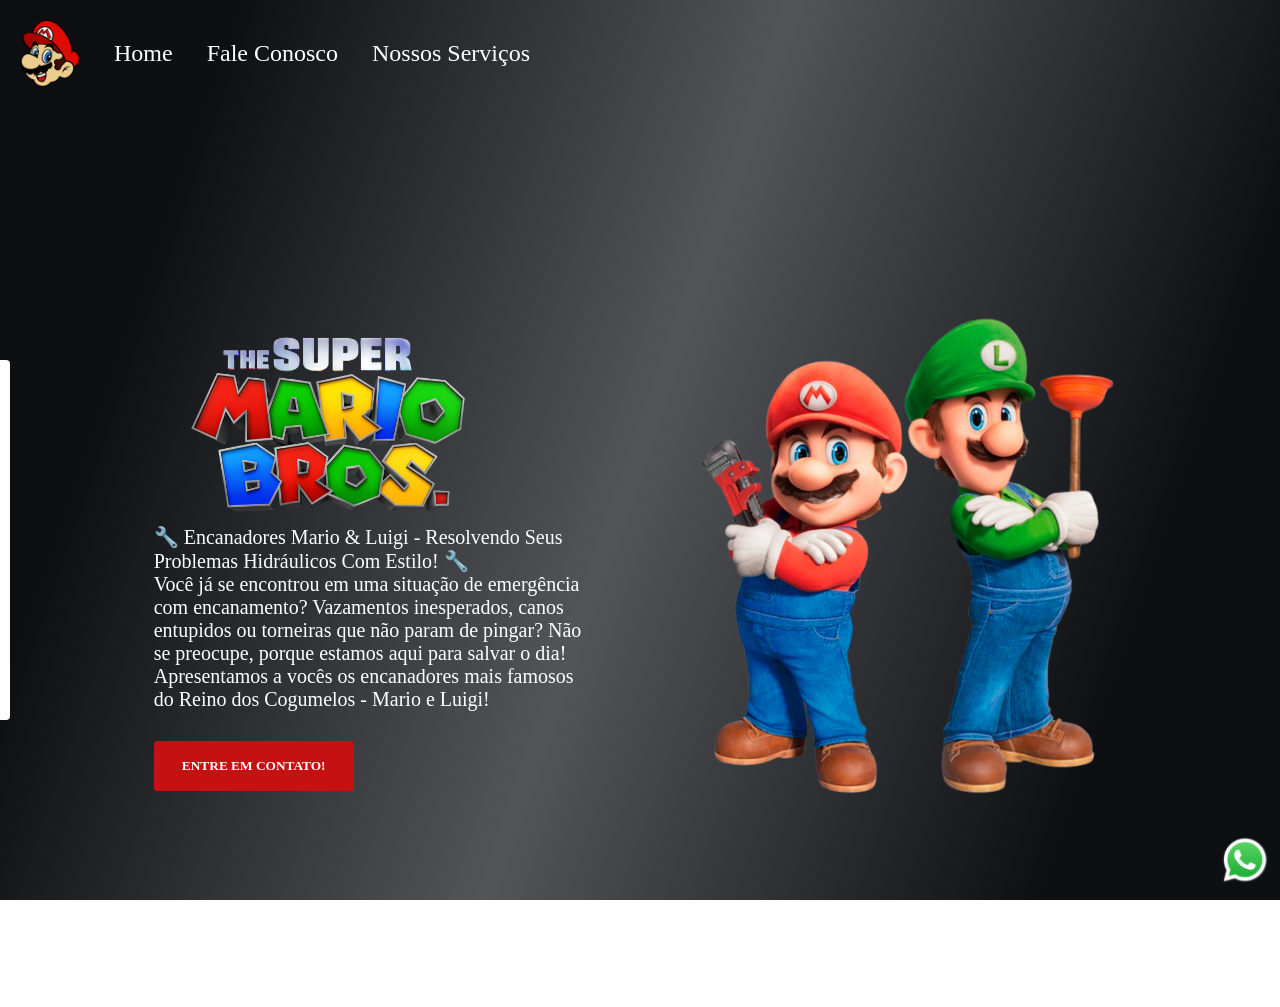
<file: index.html>
<!DOCTYPE html>
<html lang="pt-BR">

<head>
    <meta charset="UTF-8">
    <meta name="viewport" content="width=device-width, initial-scale=1.0">
    <link rel="shortcut icon" href="img/logo-header.png" type="image/x-icon">
    <link rel="stylesheet" href="style.css">
    <title>Mario Bros Encanadores!</title>
</head>

<body>

    <header>
        <img src="img/logo-header.png" alt="logo-header-mario" />
        <a>Home</a>
        <a onclick="mostrarForm()">Fale Conosco</a>
        <a href="servicos.html">Nossos Serviços</a>
    </header>

    <main>
        <section class="caixa-info-texto">
            <img src="img/logo (1).png" alt="logo-site-mario" class="logo-mario" />
            <p>
                🔧 Encanadores Mario & Luigi - Resolvendo Seus Problemas Hidráulicos Com Estilo! 🔧
            </p>
            <p>
                Você já se encontrou em uma situação de emergência com encanamento?
                Vazamentos inesperados, canos entupidos ou torneiras que não param de pingar?
                Não se preocupe, porque estamos aqui para salvar o dia!
                Apresentamos a vocês os encanadores mais famosos do Reino dos Cogumelos - Mario e Luigi!
            </p>
            <button onclick="mostrarForm()">Entre em contato!</button>
        </section>
        <section class="section-2"><img src="img/mario.png" alt="logo-mario-luidi" class="logo-mario-luidi" /></section>
    </main>

    <section class="caixa-video">
        <video src="img/video.mp4" autoplay loop muted></video>
        <section class="mascara-video"></section>
    </section>

    <form class="formulario" action="https://formcarry.com/s/liS8H7oLIMh" method="POST" enctype="multipart/form-data">
        <input placeholder="Seu nome:" type="text" name="nome" />
        <input placeholder="Seu emal:" type="email" name="email" />
        <textarea placeholder="Digite seu problema aqui..." name="problema" id="problema">
        </textarea>
        <button type="submit">Pedir orçamento:</button>
    </form>

    <section class="mascara-formulario" onclick="esconderForm()"></section>

    <footer>
        <!-- Gerador de link: https://api.chatpro.com.br/gerador-de-links -->
        <a href="https://wa.me/5541233444343?text=Por%20favor%2C%20necessito%20de%20or%C3%A7amento!">
            <img src="img/whatsapp.png" alt="link-whatsapp" />
        </a>
    </footer>

</body>
<script src="script.js"></script>

</html>
</file>
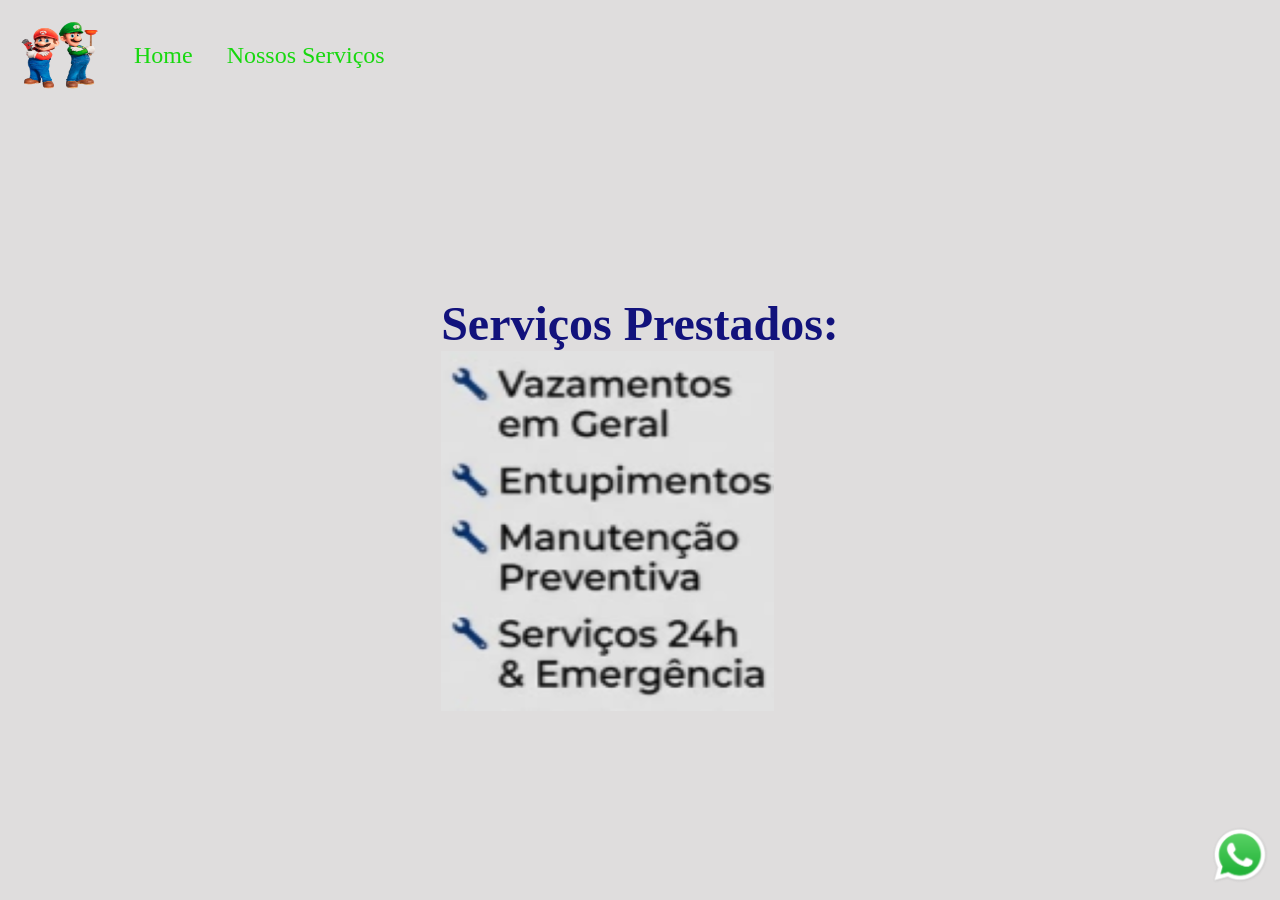
<file: servicos.html>
<!DOCTYPE html>
<html lang="pt-BR">

<head>
    <meta charset="UTF-8">
    <meta name="viewport" content="width=device-width, initial-scale=1.0">
    <link rel="shortcut icon" href="img/mario.png" type="image/x-icon">
    <link rel="stylesheet" href="sevicos.css">
    <title>Serviços!</title>
</head>

<body>
    <header>
        <img src="img/mario.png" alt="logo-mario" class="logo-mario" />
        <a href="index.html">Home</a>
        <!-- <a onclick="mostrarForm()">Fale Conosco</a> -->
        <a href="servicos.html">Nossos Serviços</a>
    </header>

    <main>
        <section>
            <h1>Serviços Prestados:</h1>
            <img src="img/servicos.png"></img>
        </section>
    </main>

    <footer>
        <!-- Gerador de link: https://api.chatpro.com.br/gerador-de-links -->
        <a href="https://wa.me/5541233444343?text=Por%20favor%2C%20necessito%20de%20or%C3%A7amento!">
            <img src="img/whatsapp.png" alt="link-whatsapp" />
        </a>
    </footer>


</body>
    <script src="script.js"></script>
</html>
</file>
<file: style.css>
* {
    margin: 0;
    padding: 0;
    box-sizing: border-box;
    font-family: "Mukta, sans-serif";
}

.logo-mario {
    width: 350px;
    /* height: 250px; */
    border-radius: 15px;
}

.logo-mario-luidi {
    height: 500px;
}

button {
    background: #C51111;
    color: white;
    width: 200px;
    height: 50px;
    border-radius: 3px;
    border: none;
    font-weight: bold;
    text-transform: uppercase;
    cursor: pointer;
    margin-top: 30px;
    transition: .6s;
}

button:hover {
    transform: scale(1.1);
}

.caixa-info-texto {
    width: 40%;
    color: #FFFFFF;
}

body {
    height: 100vh;
}

main {
    display: flex;
    align-items: center;
    justify-content: space-around;
    padding: 100px;
    height: 100vh;
}

.caixa-video {
    position: fixed;
    top: 0;
    z-index: -1;
}

video {
    min-width: 100vw;
    min-height: 100vh;
}

.mascara-video {
    background: linear-gradient(109deg,
            rgba(10, 12, 16, 0.99) 15%,
            rgba(10, 12, 16, 0.7) 50%,
            rgba(10, 12, 16, 0.99) 85%);
    width: 100%;
    height: 100%;
    position: fixed;
    top: 0;
}

p {
    font-size: 20px;
}

header img {
    width: 60px;
}

header a {
    color: #FFFFFF;
    font-size: 24px;
    cursor: pointer;
    text-decoration: none;
}

header a:hover {
    color: #C51111;
    transition: 0.9 ease-in-out;
}

header {
    display: flex;
    justify-content: left;
    align-items: center;
    width: 100vw;
    gap: 34px;
    padding: 20px;
}

footer img {
    width: 50px;
    position: fixed;
    bottom: 15px;
    right: 10px;
    cursor: pointer;
}

form {
    background-color: #FFFFFF;

    position: fixed;
    top: 40%;
    left: -340px;

    display: flex;
    /* align-items: center;
    justify-content: center; */
    flex-direction: column;
    gap: 20px;

    padding: 20px;
    border-radius: 4px;
    width: 350px;

    z-index: 1;
    transition: 0.5s left ease-in-out;
}

form input {
    height: 40px;
    padding-left: 10px;
    border-radius: 4px;
    border: 1ps solid #2f312f;
    outline-color: #18D80F;
}

form textarea {
    padding-left: 10px;
    border-radius: 4px;
    border: 1ps solid #2f312f;
    outline-color: #18D80F;
    height: 100px;
}

.mascara-formulario {
    width: 100%;
    height: 100%;
    position: fixed;
    top: 0;
    background: linear-gradient(109deg,
            rgba(10, 12, 16, 0.99) 15%,
            rgba(10, 12, 16, 0.7) 50%,
            rgba(10, 12, 16, 0.99) 85%);
    visibility: hidden;
    transition: 0.5s visibility ease-in-out;
}

@media (max-width: 1000px) {
    .logo-mario {
        display: none;
    }

    main {
        flex-direction: column;
        padding: 30px;
    }

    .caixa-info-texto {
        width: 90%;
        display: flex;
        flex-direction: column;
        align-items: center;
        justify-content: space-between;
    }

    .logo-mario {
        max-width: 80vw;
        height: auto;
    }

    .header {
        margin: 20px;
        justify-content: center;

    }

    .header img {
        display: none;
    }

    .header a {
        font-size: 18px;
    }

}
</file>
<file: sevicos.css>
* {
            margin: 0;
            padding: 0;
            box-sizing: border-box;
            font-family: "Mukta, sans-serif";
        }

        body {
            background-color: rgb(223, 221, 221);
            display: flex;
            align-items: center;
            justify-content: center;
            height: 100vh;
            flex-direction: column;
        }

        img {
            height: 40vh;
            width: 26vw;
        }

        h1 {
            font-size: 48px;
            color: #12127c;
        }

        header img {
            width: 60px;
        }

        header a {
            color: #18D80F;
            font-size: 24px;
            cursor: pointer;
            text-decoration: none;
        }

        header a:hover {
            color: #C51111;
            transition: 0.9 ease-in-out;
        }

        header {
            display: flex;
            justify-content: left;
            align-items: center;
            width: 100vw;
            gap: 34px;
            padding: 20px;
            text-decoration: none;
        }

        .logo-mario {
            width: 80px;
            height: 70px;
        }

        main {
            display: flex;
            align-items: center;
            justify-content: space-around;
            padding: 100px;
            height: 100vh;
        }


        footer img {
            position: fixed;
            bottom: 15px;
            right: 10px;
            cursor: pointer;
            width: 60px;
            height: 60px;
        }

        @media (max-width: 1000px) {
            img {
                height: 20vh;
                width: 20vw;
            }
        }
</file>
